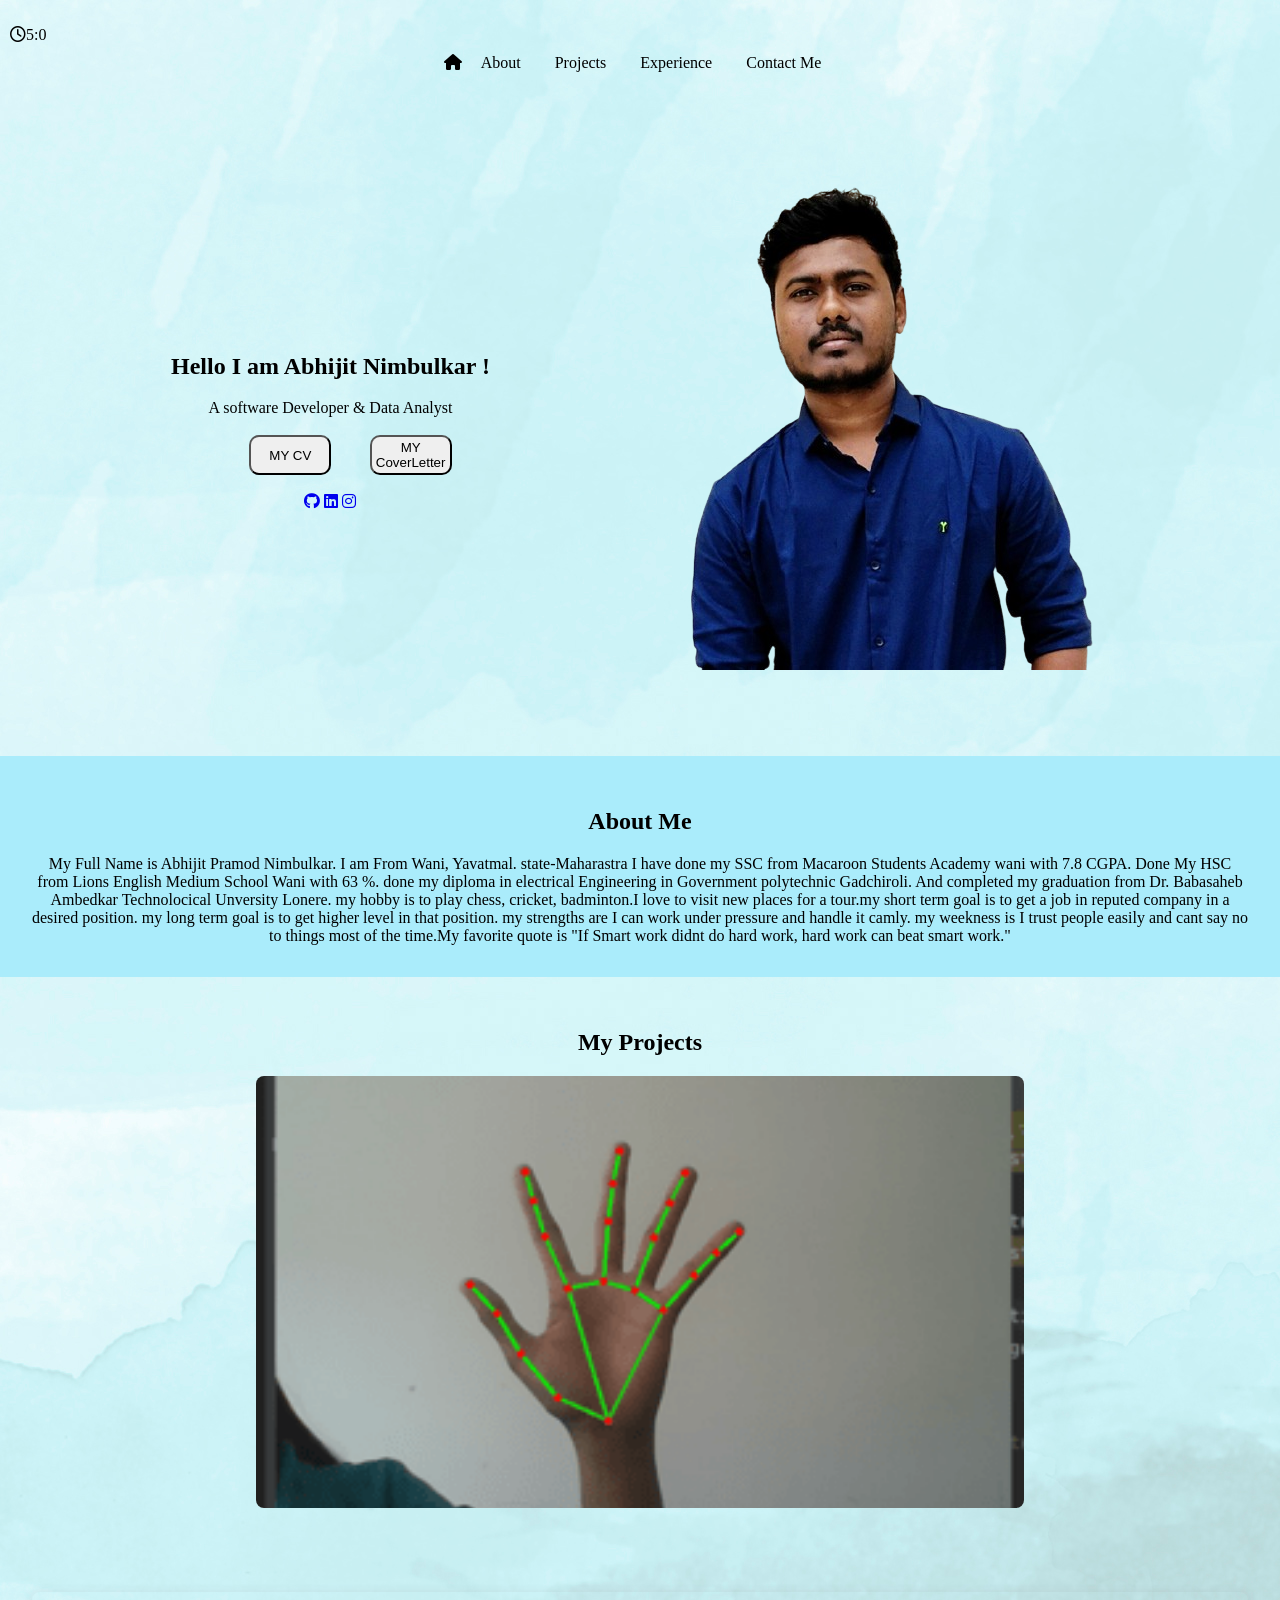
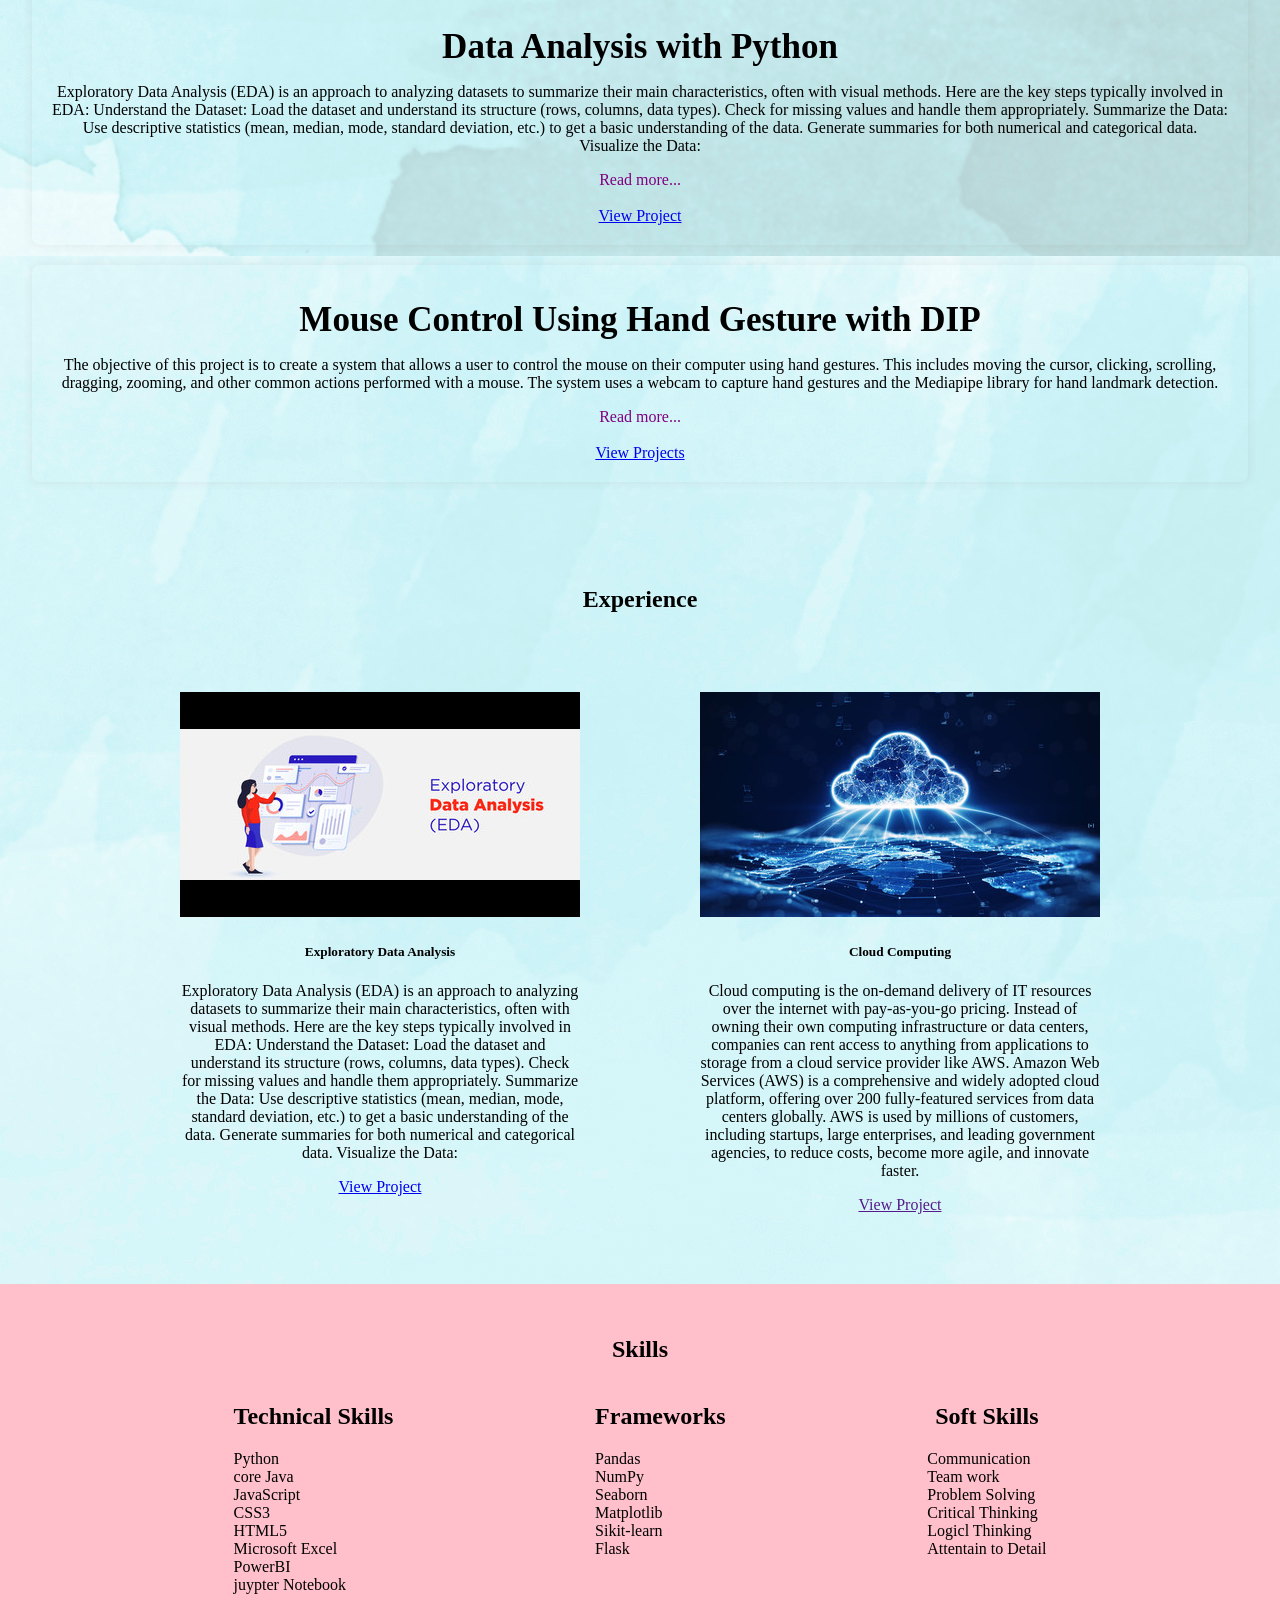
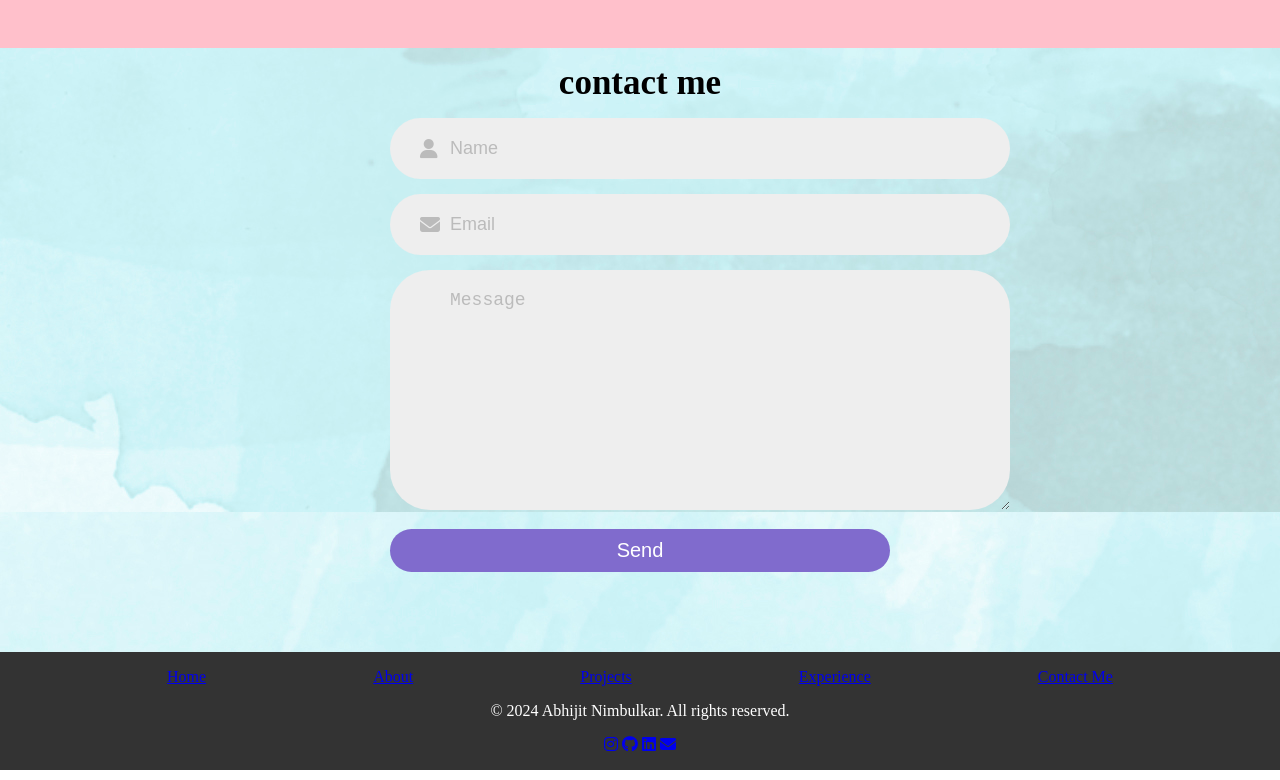
<file: index.html.html>
<!DOCTYPE html>
<html lang="en">
<head>
    <meta charset="utf8">
    <meta name="viewport" content="width=device-width, initial-scale=1.0">
    <title>Abhijit Nimbulkar | Portfolio</title>
    <link rel="stylesheet" href="styles.css">
    <link rel="stylesheet" href="https://cdnjs.cloudflare.com/ajax/libs/font-awesome/6.6.0/css/all.min.css" integrity="sha512-Kc323vGBEqzTmouAECnVceyQqyqdsSiqLQISBL29aUW4U/M7pSPA/gEUZQqv1cwx4OnYxTxve5UMg5GT6L4JJg==" crossorigin="anonymous" referrerpolicy="no-referrer" />
</head>
<body>
    <header>
        <nav>       
            <ul>
                <div class="time">
                <i class="fa-regular fa-clock"></i>
                <span id="hrs">00</span>
                <span>:</span>
                <span id="min">00</span>
                </div>
                <i class="fa-solid fa-house"></i>
                <li><a href="#about">About</a></li>
                <li><a href="#project">Projects</a></li>
                <li><a href="#experience">Experience</a></li>
                <li><a href="#contactform">Contact Me</a></li>
            </ul>
        </nav>
    </header>

    <section id="home">
        
        <div class="intro">
            <div class="myself">
             <h2>Hello I am Abhijit Nimbulkar !</h2>
                <span>A software Developer & Data Analyst</span><br>
                <span id="button">
                <button class="bt" onclick="downloadfile()">MY CV</button>
                <button class="bt" onclick="downloadcover()">MY CoverLetter</button>
                </span><br>
                <span>
                 <a href="https://github.com/AbhijitNimbulkar"> <i class="fa-brands fa-github"></i></a>
                    <a href="https://www.linkedin.com/in/abhijitnimbulkar"><i class="fa-brands fa-linkedin"></i></a>
                    <a href="https://instagram.com/abhi__nimbulkar"><i class="fa-brands fa-instagram"></i></a>
                    
                </span>
            </div>
               
            
            <span>
             <img src="Abhi_img1.png" class="card-img-top" alt="...">
            </span>

        </div>
    </section>
    

    <section id="about">
        <h2>About Me</h2>
        <span>My Full Name is Abhijit Pramod Nimbulkar. I am From Wani, Yavatmal. state-Maharastra I have done my SSC from Macaroon Students Academy wani
             with 7.8 CGPA. Done My HSC from Lions English Medium School Wani with 63 %. done my diploma in electrical Engineering in Government 
             polytechnic Gadchiroli. And completed my graduation from Dr. Babasaheb Ambedkar Technolocical Unversity Lonere. 
             my hobby is to play chess, cricket, badminton.I love to visit new places for a tour.my short term goal is to get a job in reputed company in a desired position.
             my long term goal is to get higher level in that position. my strengths are I can work under pressure and handle it camly. my 
             weekness is I trust people easily and cant say no to things most of the time.My favorite quote is "If Smart work didnt do hard work, hard work can beat smart work."
            </span>
    </section>

    <section class="container">
        <h1>My Projects</h1>
        <div class="slider-wrapper">
            <div class="slider">
                <img id="slide1" src="mouse.png">
                <img id="slide2" src="iot1.jpg"/>
                <img id="slide3" src="lib.jpg"/>
            </div>
            <div class="slider-nav">
                <a href="#slide1"></a>
                <a href="#slide2"></a>
                <a href="#slide3"></a>

            </div>
        </div>
    </section>
   

    <section id="project">
        <div class="project">
            <h3>Data Analysis with Python</h3>
            <p>Exploratory Data Analysis (EDA) is an approach to analyzing datasets to summarize their main characteristics, often with visual methods. Here are the key steps typically involved in EDA:

                Understand the Dataset:
                
                Load the dataset and understand its structure (rows, columns, data types).
                Check for missing values and handle them appropriately.
                Summarize the Data:
                
                Use descriptive statistics (mean, median, mode, standard deviation, etc.) to get a basic understanding of the data.
                Generate summaries for both numerical and categorical data.
                Visualize the Data:
                <span class="content">
                Create various plots to visualize the distribution and relationships in the data. Common plots include:
                Histograms
                Box plots
                Bar charts
                Scatter plots
                Pair plots
                Use heatmaps to visualize correlations between features.
                Identify Patterns and Anomalies:
                
                Look for patterns, trends, and correlations in the data.
                Identify and investigate anomalies or outliers that might affect the analysis.
                Feature Engineering:
                
                Create new features from the existing data to help improve the performance of machine learning models.
                Transform and scale features as needed.</span></p>
                <span class="read-more-btn">Read more...</span><br><br>
            <a href="https://github.com/AbhijitNimbulkar/EDA">View Project</a>
            
        </div>
        <div class="projects">
            <h3>Mouse Control Using Hand Gesture with DIP</h3>
            <p>The objective of this project is to create a system that allows a user to control 
                the mouse on their computer using hand gestures. This includes moving the cursor, clicking, scrolling, dragging,
                zooming, and other common actions performed with a mouse. The system uses a webcam to capture hand gestures and 
                the Mediapipe library for hand landmark detection.
                <span class="content">
                Technology Used OpenCV contains techniques for processing images that detect objects.
                 MediaPipe MediaPipe is a Google open-source framework that is applied in a machine learning pipeline.
                  PyAutoGUI Allows users to imitate keyboard button pushes as well as mouse cursor movements and clicks. 
                  PyMath The Python math module gives you the possibility to perform common and useful mathematical operations within 
                  your program.
                
                Python will be used for implementing the core logic of the virtual mouse system, including image processing,
                 gesture recognition, and real-time processing. Its extensive libraries and community support make it suitable for integrating 
                 different components of the system efficiently.
                
                Future Scope
                
                Advanced Gesture Recognition Techniques Enhanced User Interface and Interaction Accessibility and
                Customization Mobile and IoT Integration.</span></p>
                <span class="read-more-btn">Read more...</span><br><br>
            <a href="https://github.com/AbhijitNimbulkar/mouse_control_using_hand_with_DIP/blob/main/mouse_control_using_hand_gesture_with_dip.py">View Projects</a>
        </div>
    
    </section>

    <section id="experience">
        <h2>Experience</h2>
    <div class="card-group">
        <div class="card">
          <img src="EDA1.jpg" class="card-img-top" alt="...">
          <div class="card-body">
            <h5 class="card-title">Exploratory Data Analysis</h5>
            <p class="card-text">Exploratory Data Analysis (EDA) is an approach to analyzing datasets to summarize their main characteristics, often with visual methods. Here are the key steps typically involved in EDA:

                Understand the Dataset:
                
                Load the dataset and understand its structure (rows, columns, data types).
                Check for missing values and handle them appropriately.
                Summarize the Data:
                
                Use descriptive statistics (mean, median, mode, standard deviation, etc.) to get a basic understanding of the data.
                Generate summaries for both numerical and categorical data.
                Visualize the Data:
                </p>
                <a href="https://github.com/AbhijitNimbulkar/mouse_control_using_hand_with_DIP/blob/main/mouse_control_using_hand_gesture_with_dip.py">View Project</a>
          </div>
        </div>
        <div class="card">
          <img src="cloud-computing2.jpg" class="card-img-top" alt="...">
          <div class="card-body">
            <h5 class="card-title">Cloud Computing</h5>
            <p class="card-text">Cloud computing is the on-demand delivery of IT resources over the internet with pay-as-you-go pricing. Instead of owning their own computing infrastructure or data centers, companies can rent access to 
                anything from applications to storage from a cloud service provider like AWS.
                Amazon Web Services (AWS) is a comprehensive and widely adopted cloud platform, offering over 200 fully-featured services from data centers globally. AWS is used by millions of customers, including startups, large enterprises,
                 and leading government agencies, to reduce costs, become more agile, and innovate faster.
            </p>
            <a href="">View Project</a>
          </div>
        </div>
    </section>

    <section id="skills">
        <h2>Skills</h2>
        <div class="wrapper">
            <span><h1>Technical Skills</h1>
                <span class="column">Python</span>
                <span class="column">core Java</span>
                <span class="column">JavaScript</span>
                <span class="column">CSS3</span>
                <span class="column">HTML5</span>
                <span class="column">Microsoft Excel</span>
                <span class="column">PowerBI</span>
                <span class="column">juypter Notebook</span>
            </span>
           
                <span><h1>Frameworks</h1>
                    <span class="column">Pandas</span>
                    <span class="column">NumPy</span>
                    <span class="column">Seaborn</span>
                    <span class="column">Matplotlib</span>
                    <span class="column">Sikit-learn</span>
                    <span class="column">Flask</span>
                </span>

               
                    <span><h1>Soft Skills</h1>
                        <span class="column">Communication</span>
                        <span class="column">Team work</span>
                        <span class="column">Problem Solving</span>
                        <span class="column">Critical Thinking</span>
                        <span class="column">Logicl Thinking</span>
                        <span class="column">Attentain to Detail</span>
                    </span>
        </div>
            </section>


    
    

            <div id="contactform">
                <form>
                    <div class="ct">
                <div class="box">
                    <h3>contact me </h3>
                    <div class="name">
                        <i class="fas fa-user"></i>
                        <input type="text" placeholder="Name" id="name">
                    </div>
                    <div class="email">
                        <i class="fas fa-envelope"></i>
                        <input type="text" placeholder="Email" id="email">
                    </div>
                    <div class="message-box">
                        <textarea id="msg" cols="30" rows="10" placeholder="Message"></textarea>
                    </div>
                    <div class="button">
                        <button id="send" onclick="message()">Send</button>
                    </div>
                    <div class="message">
                        <div class="success" id="success">Your Message Successfully Sent!</div>
                        <div class="danger" id="danger">Feilds Can't be Empty!</div>
                    </div>    
                </div>
                    </div>
                </form>
            </div>
        


   

    <footer>
        <div id="wrappers">
       
       <span><a href="#home">Home</a></span>
        <span><a href="#about">About</a></span>
        <span><a href="#project">Projects</a></span>
        <span><a href="#experience">Experience</a></span>
        <span><a href="#contactForm">Contact Me</a></span>
    
        </div>
    
    <p>&copy; 2024 Abhijit Nimbulkar. All rights reserved.</p>
    <a href="https://instagram.com/abhi__nimbulkar"><i class="fa-brands fa-instagram"></i></a>
    <a href="https://github.com/AbhijitNimbulkar"> <i class="fa-brands fa-github"></i></a>
    <a href="https://www.linkedin.com/in/abhijitnimbulkar"><i class="fa-brands fa-linkedin"></i></a>
    <a href="https://nimbulkarabhi3@gmail.com"><i class="fa-solid fa-envelope"></i></a>


    </footer>
    <script src="script.js"></script>

</body>
</html>
</file>
<file: styles.css>
body {
    font-family: 'Times New Roman', Times, serif;
    margin: 0;
    padding: 0;
    background:url('./bkcc.jpg')
    
    
}

header {
    
    color: black;
    padding: 1rem 0;
}



.class{
    margin: 20px;
}



#hrs::after{
    content: '';
    
}

#min::after{
    content: '';
    
}

.time{
    margin: 10px;
    display: flex;
    justify-content: start;
}

span{
    color: black;
    display: inline;
    align-items: start;
    justify-content: left;
}


nav ul {
    list-style-type: none;
    margin: 0;
    padding: 0;
    text-align: center;
}

nav ul li {
    display: inline;
    margin: 0 15px;
}

nav ul li a {
    color: black;
    text-decoration: none;
}

#about{
    background-color: #aaecfb;
    color: black;
    text-decoration: none;
    align-items: normal;
    text-justify: auto;
    justify-self: unset;
    justify-content: start;
}


section {
    padding: 2rem;
    text-align: center;
}

.home{
    margin: 100px;
    padding-right: 20px;

}

.intro {
    
    color: black;
    padding: 50px 20px;
    display: flex;
    align-items: center;
    justify-content: space-evenly;
}

.myself{
    display: grid;
 
    
}

#button{
    margin-left: 40px;
    box-sizing: content-box;
    display: flex;
    align-items: center;
    justify-content: center;
    justify-content: space-evenly;
}

.bt{
    display: flex;
    align-items: center;
    justify-content: center;
    width: 82px;
    height: 40px;
    border-radius: 10px;
    
}

.project {
    color: black;
    margin: 20px 0;
    padding: 20px;
    border-radius: 8px;
    box-shadow: 0 0 10px rgba(108, 73, 73, 0.1);
}

.projects {
    color: black;
    margin: 20px 0;
    padding: 20px;
    border-radius: 8px;
    box-shadow: 0 0 10px rgba(108, 73, 73, 0.1);
}


.card-group{
    display: flex;
    align-items: center;
    justify-content: center;
}

.card{
    width: 400px;
    height: 500px;
    padding: 10px;
    margin-top: none;
    margin: 50px;
}


.read-more-btn{
    color: purple;
}

.content{
    display: none;
}

.content--show{
    display: inline;

}

#skills{
    background-color: pink;
    height: 300px;
}

.wrapper{

    display: flex;
    justify-content: space-evenly;

}

.column{
    display: grid;
}







  --------

  #contactform{
    width: 700px;
    height: auto;
    background-color: #fff;
    border-radius: 10px;
    position: absolute;
    top: 50%;
    left: 50%;
    transform: translate(-50%,-50%);
    display: flex;
    justify-content: center;
}

.ct{
    display: flex;
    justify-content: center;
}

.box{
    width: 500px;
    height: auto;
    display: flex;
    flex-direction: column;
    justify-content: center;
    align-items: center;
}
h3{
    font-size: 35px;
    margin: 15px;
}
.name{
    width: 100%;
    position: relative;
    margin-bottom: 15px;
}
.name i{
    position: absolute;
    top: 50%;
    left: 30px;
    transform: translateY(-50%);
    font-size: 20px;
    color: #bbb;
}
.name input{
    width: 100%;
    padding: 20px 60px;
    border: none;
    outline: none;
    font-size: 18px;
    background-color: #eee;
    border-radius: 40px;
}
.name input::placeholder{
    color: #bbb;
    font-weight: 500;
}
.email{
    width: 100%;
    position: relative;
    margin-bottom: 15px;
}
.email i{
    position: absolute;
    top: 50%;
    left: 30px;
    transform: translateY(-50%);
    font-size: 20px;
    color: #bbb;
}
.email input{
    width: 100%;
    padding: 20px 60px;
    border: none;
    outline: none;
    font-size: 18px;
    background-color: #eee;
    border-radius: 40px;
}
.email input::placeholder{
    color: #bbb;
    font-weight: 500;
}
.message-box{
    width: 100%;
    position: relative;
    margin-bottom: 15px;
}
.message-box i{
    position: absolute;
    top: 50%;
    left: 30px;
    transform: translateY(-50%);
    font-size: 20px;
    color: #bbb;
}
.message-box textarea{
    width: 100%;
    padding: 20px 60px;
    border: none;
    outline: none;
    font-size: 18px;
    background-color: #eee;
    border-radius: 40px;
}
.message-box textarea::placeholder{
    color: #bbb;
    font-weight: 500;
}

.button{
    width: 100%;
    cursor: pointer;
    margin-bottom: 20px;
}
.button button{
    width: 100%;
    padding: 10px;
    font-size: 20px;
    color: #fff;
    background-color: #806bcd;
    border: none;
    outline: none;
    border-radius: 40px;
    cursor: pointer;
}
.message{
    width: 100%;
    position: relative;
    margin-bottom: 60px;
    display: flex;
    justify-content: center;
}
.message .success{
    font-size: 20px;
    color: green;
    position: absolute;
    animation: buttons .3s linear;
    display: none;
}
.message .danger{
    font-size: 20px;
    color: red;
    position: absolute;
    transition: .3s;
    animation: buttons .3s linear;
    display: none;
}
@keyframes buttons{
    0%{
        transform: scale(0.1);
    }
    50%{
        transform: scale(0.5);
    }
    100%{
        transform: scale(1);
    }
}

  
footer {
    background-color:#333;
    color: white;
    text-align: center;
    padding: 1rem 0;
}




#wrappers{

    display: flex;
    justify-content: space-evenly;
    color: palegreen

}


---------

.container{
    width: 200px;
    height: 200px;
}

.slider-wrapper{
    position: relative;
    max-width: 48rem;
    margin: 0 auto;
}

.slider{
    display: flex;
    aspect-ratio: 16/9;
    overflow: auto;
    scroll-snap-type: x mandatory;
    scroll-behavior: smooth;
    box-shadow: 0 1.5rem 3rem --0.75rem hsla(0, 0%, 0%, 0.25);
    border-radius: 0.5rem;
}

.slider img{
    flex: 1 0 100%;
    scroll-snap-align: start;
    object-fit: cover;
}

.slider nav{
    display: flex;
    column-gap: 1rem;
    position: absolute;
    bottom: 1.25rem;
    left: 50%;
    transform: translateX(-50%);
    z-index: 1;
}

.slider nav a{
    width: 0.5rem;
    height: 0.5rem;
    border-radius: 50%;
    background-color: #fff;
    opacity: 0.75;
    transition: opacity ease 250ms;
}

.slider-nav a:hover{
    opacity: 1;
}
</file>
